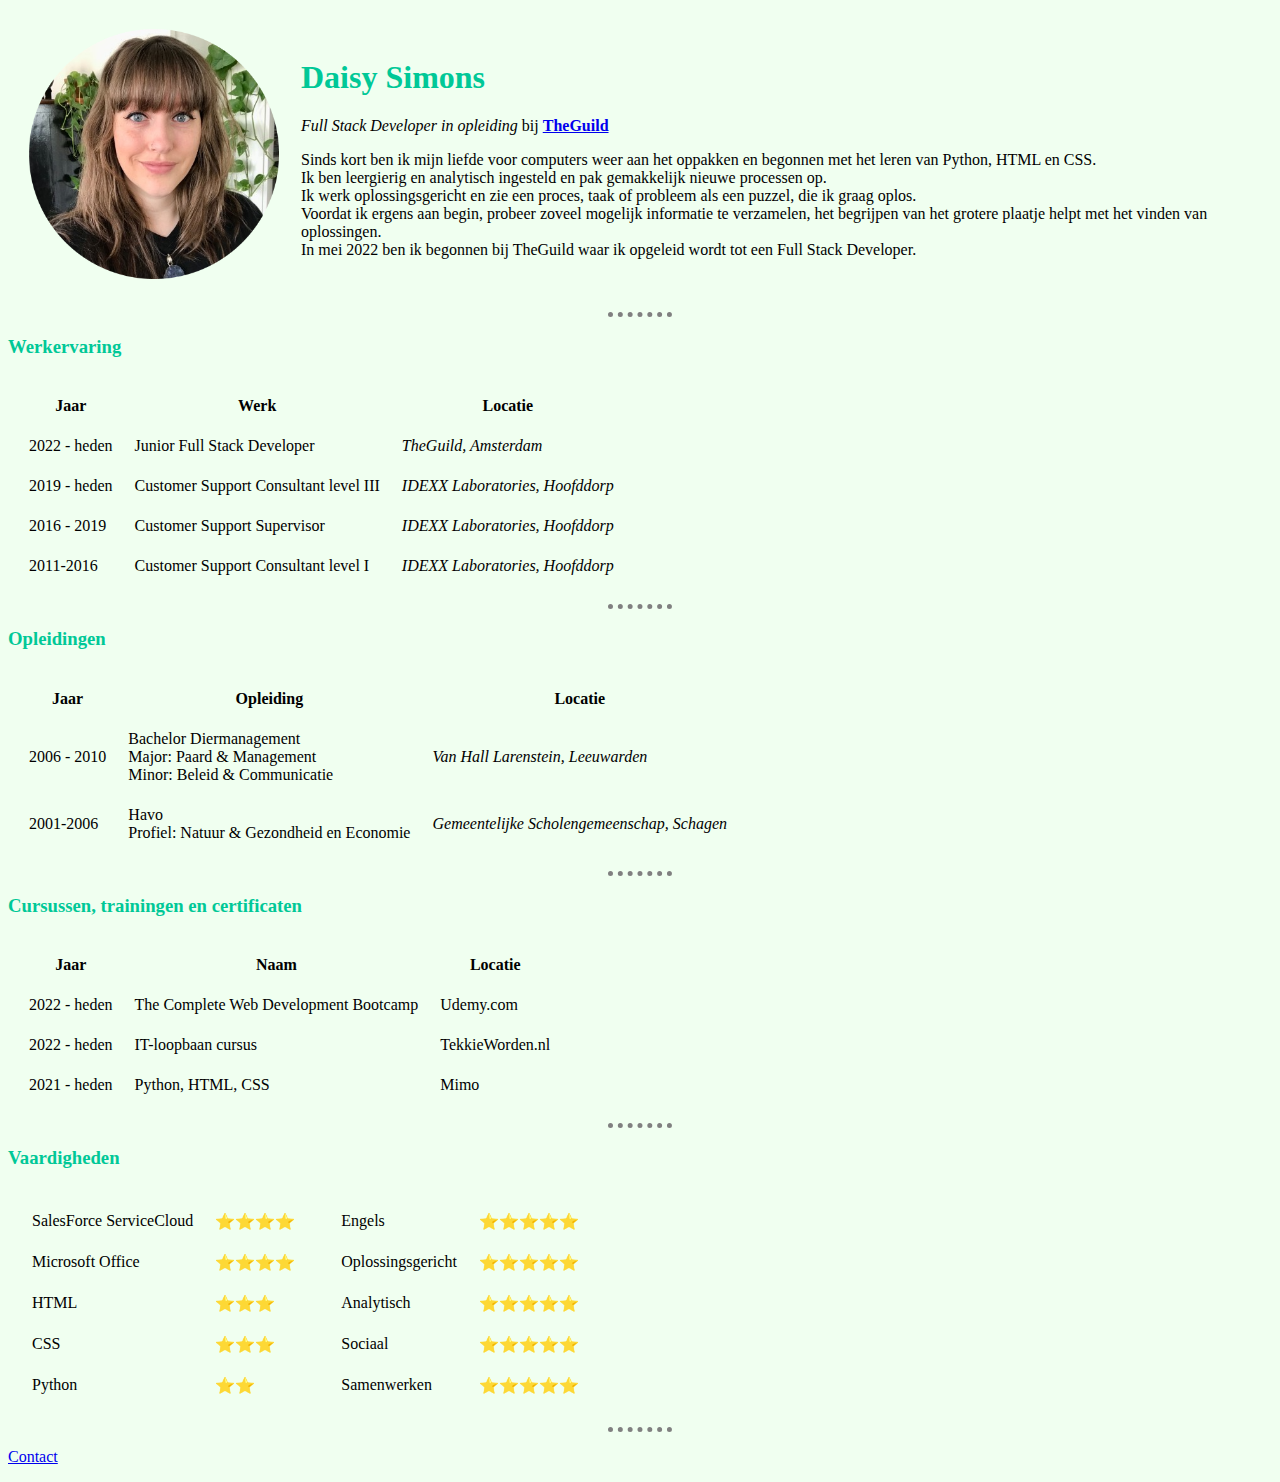
<file: index.html>
<!DOCTYPE html>
<html lang="en" dir="ltr">

<head>
  <meta charset="utf-8">
  <title>Daisy Simons</title>
  <link rel="stylesheet" href="styles.css">

</head>

<body>
  <table cellspacing="20">
    <tr>
      <td><img src="Images/daisy.png" alt="daisy profile picture" height="250" width="250"></td>
      <td>
        <h1>Daisy Simons</h1>
        <p><em>Full Stack Developer in opleiding</em> bij <strong><a href="https://www.wearetheguild.net/">TheGuild</a></strong></p>
        <p>Sinds kort ben ik mijn liefde voor computers weer aan het oppakken en begonnen met het leren van Python, HTML en CSS.<br>
          Ik ben leergierig en analytisch ingesteld en pak gemakkelijk nieuwe processen op.<br>
          Ik werk oplossingsgericht en zie een proces, taak of probleem als een puzzel, die ik graag oplos. <br>
          Voordat ik ergens aan begin, probeer zoveel mogelijk informatie te verzamelen, het begrijpen van het grotere plaatje helpt met het vinden van oplossingen. <br>
          In mei 2022 ben ik begonnen bij TheGuild waar ik opgeleid wordt tot een Full Stack Developer. <br>
        </p>
      </td>
    </tr>
  </table>
  <hr>
  <h3>Werkervaring</h3>
  <table cellspacing="20">
    <thead>
      <tr>
        <th>Jaar</th>
        <th>Werk</th>
        <th>Locatie</th>
      </tr>
    </thead>
    <tbody>
      <tr>
        <td>2022 - heden</td>
        <td>Junior Full Stack Developer</td>
        <td><em>TheGuild, Amsterdam</em></td>
      </tr>
      <tr>
        <td>2019 - heden</td>
        <td>Customer Support Consultant level III</td>
        <td><em>IDEXX Laboratories, Hoofddorp</em></td>
      </tr>
      <tr>
        <td>2016 - 2019</td>
        <td>Customer Support Supervisor</td>
        <td><em>IDEXX Laboratories, Hoofddorp</em></td>
      </tr>
      <tr>
        <td>2011-2016</td>
        <td>Customer Support Consultant level I</td>
        <td><em>IDEXX Laboratories, Hoofddorp</em></td>
      </tr>
    </tbody>
    <tfoot></tfoot>
  </table>
  <hr>
  <h3>Opleidingen</h3>
  <table cellspacing="20">
    <thead>
      <tr>
        <th>Jaar</th>
        <th>Opleiding</th>
        <th>Locatie</th>
      </tr>
    </thead>
    <tbody>
      <tr>
        <td>2006 - 2010</td>
        <td>Bachelor Diermanagement <br>
          Major: Paard & Management <br>
          Minor: Beleid & Communicatie</td>
        <td><em>Van Hall Larenstein, Leeuwarden</em></td>
      </tr>
      <tr>
        <td>2001-2006</td>
        <td>Havo <br>
          Profiel: Natuur & Gezondheid en Economie</td>
        <td><em>Gemeentelijke Scholengemeenschap, Schagen</em></td>
      </tr>
    </tbody>
  </table>
  <hr>
  <h3>Cursussen, trainingen en certificaten</h3>
  <table cellspacing="20">
    <thead>
      <tr>
        <th>Jaar</th>
        <th>Naam</th>
        <th>Locatie</th>
      </tr>
    </thead>
    <tbody>
      <tr>
        <td>2022 - heden</td>
        <td>The Complete Web Development Bootcamp</td>
        <td>Udemy.com</td>
      </tr>
      <tr>
        <td>2022 - heden</td>
        <td>IT-loopbaan cursus</td>
        <td>TekkieWorden.nl</td>
      </tr>
      <tr>
        <td>2021 - heden</td>
        <td>Python, HTML, CSS</td>
        <td>Mimo</td>
      </tr>
    </tbody>
  </table>
  <hr>
  <h3>Vaardigheden</h3>
  <table>
    <tr>
      <td>
        <table cellspacing="20">
          <tr>
            <td>SalesForce ServiceCloud</td>
            <td>⭐️⭐️⭐️⭐️</td>
          </tr>
          <tr>
            <td>Microsoft Office</td>
            <td>⭐️⭐️⭐️⭐️</td>
          </tr>
          <tr>
            <td>HTML</td>
            <td>⭐️⭐️⭐️</td>
          </tr>
          <tr>
            <td>CSS</td>
            <td>⭐️⭐️⭐️</td>
          </tr>
          <tr>
            <td>Python</td>
            <td>⭐️⭐️</td>
          </tr>
        </table>
      </td>
      <td>
        <table cellspacing="20">
          <tr>
            <td>Engels</td>
            <td>⭐️⭐️⭐️⭐️⭐️</td>
          </tr>
          <tr>
            <td>Oplossingsgericht</td>
            <td>⭐️⭐️⭐️⭐️⭐️</td>
          </tr>
          <tr>
            <td>Analytisch</td>
            <td>⭐️⭐️⭐️⭐️⭐️</td>
          <tr>
            <td>Sociaal</td>
            <td>⭐️⭐️⭐️⭐️⭐️</td>
          </tr>
          <tr>
            <td>Samenwerken</td>
            <td>⭐️⭐️⭐️⭐️⭐️</td>
          </tr>
        </table>
      </td>
    </tr>
  </table>
  <hr>
  <p><a href="contact-me.html">Contact</a></p>
</body>

</html>
</file>
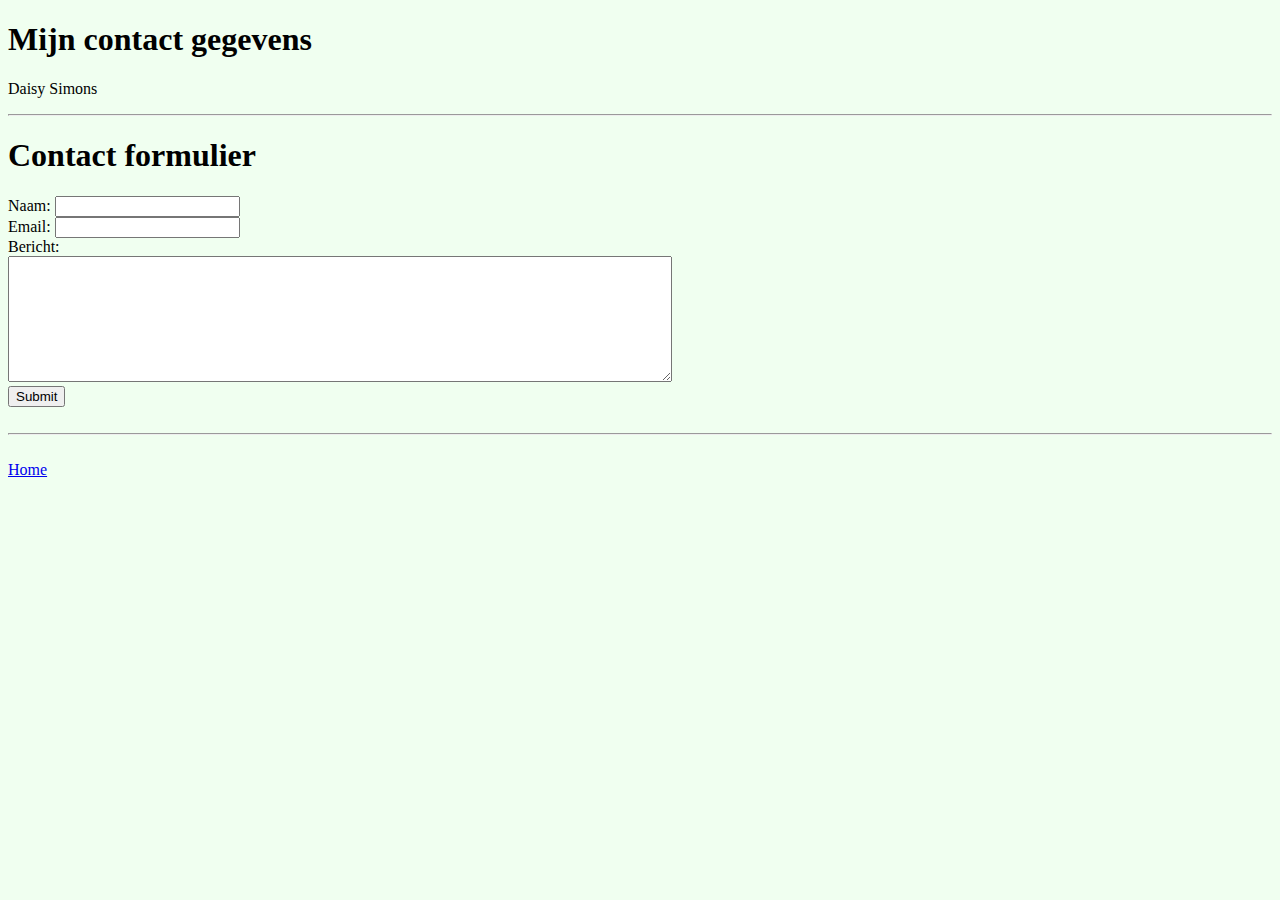
<file: contact-me.html>
<!DOCTYPE html>
<html lang="en" dir="ltr">

<head>
  <meta charset="utf-8">
  <title>Contact</title>
  <style>
    body {
      background-color: #F0FFF0;
    }
  </style>
</head>

<body>
  <h1>Mijn contact gegevens</h1>
  <p>Daisy Simons <br>
  </p>
  <hr>
  <h1>Contact formulier</h1>
  <form action="mailto:" method="post" enctype="text/plain">
    <label for="">Naam:</label>
    <input type="text" name="JeNaam" value=""><br>
    <label for="">Email:</label>
    <input type="email" name="JeEmail" value+""><br>
    <label for="">Bericht:</label><br>
    <textarea name="JeBericht" rows="8" cols="80"></textarea><br>
    <input type="submit"><br><br>
  </form>
  <hr>
  <br>
  <a href="index.html">Home</a>
</body>

</html>
</file>
<file: styles.css>
body {
  background-color: #F0FFF0;
}

hr {
  border-style: none;
  border-top-style: dotted;
  border-color: grey;
  border-width: 5px;
  width: 5%;
}

h1 {
  color: #00C897;
}


h3 {
  color: #00C897;
}
</file>
